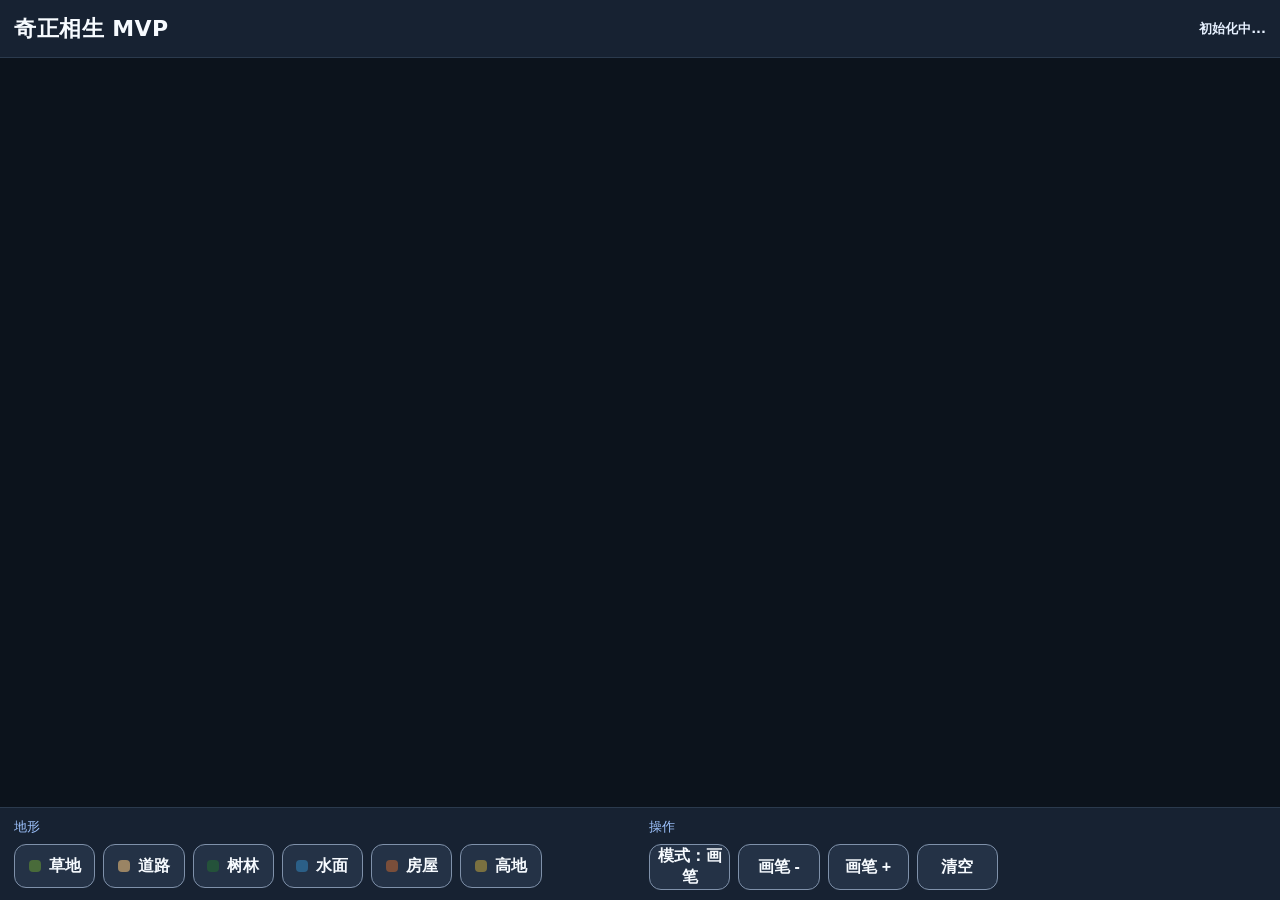
<file: index.html>
<!doctype html>
<html lang="zh-CN">
<head>
  <meta charset="utf-8" />
  <meta name="viewport" content="width=device-width, initial-scale=1" />
  <title>奇正相生 MVP</title>
  <link rel="stylesheet" href="style.css" />
</head>
<body>
  <div id="app">
    <header class="topbar">
      <div class="brand">奇正相生 MVP</div>
      <div id="statusText" class="status">初始化中...</div>
    </header>

    <main id="canvasWrap" class="canvas-wrap">
      <canvas id="gameCanvas"></canvas>
    </main>

    <footer class="toolbar">
      <section>
        <div class="section-title">地形</div>
        <div id="terrainButtons" class="button-row"></div>
      </section>
      <section>
        <div class="section-title">操作</div>
        <div class="button-row">
          <button id="modeButton">模式：画笔</button>
          <button id="brushMinus">画笔 -</button>
          <button id="brushPlus">画笔 +</button>
          <button id="clearButton">清空</button>
        </div>
      </section>
    </footer>
  </div>

  <script src="src/config.js"></script>
  <script src="src/state.js"></script>
  <script src="map/terrain.js"></script>
  <script src="map/mapData.js"></script>
  <script src="map/mapHit.js"></script>
  <script src="map/mapDraw.js"></script>
  <script src="map/mapBrush.js"></script>
  <script src="ui/uiLayout.js"></script>
  <script src="ui/uiButtons.js"></script>
  <script src="ui/uiText.js"></script>
  <script src="ui/uiState.js"></script>
  <script src="ui/uiBind.js"></script>
  <script src="input/pointerState.js"></script>
  <script src="input/pointerMap.js"></script>
  <script src="input/pointerBrush.js"></script>
  <script src="input/pointerPan.js"></script>
  <script src="input/pointerBind.js"></script>
  <script src="src/canvas.js"></script>
  <script src="src/loop.js"></script>
  <script src="src/app.js"></script>
</body>
</html>
</file>
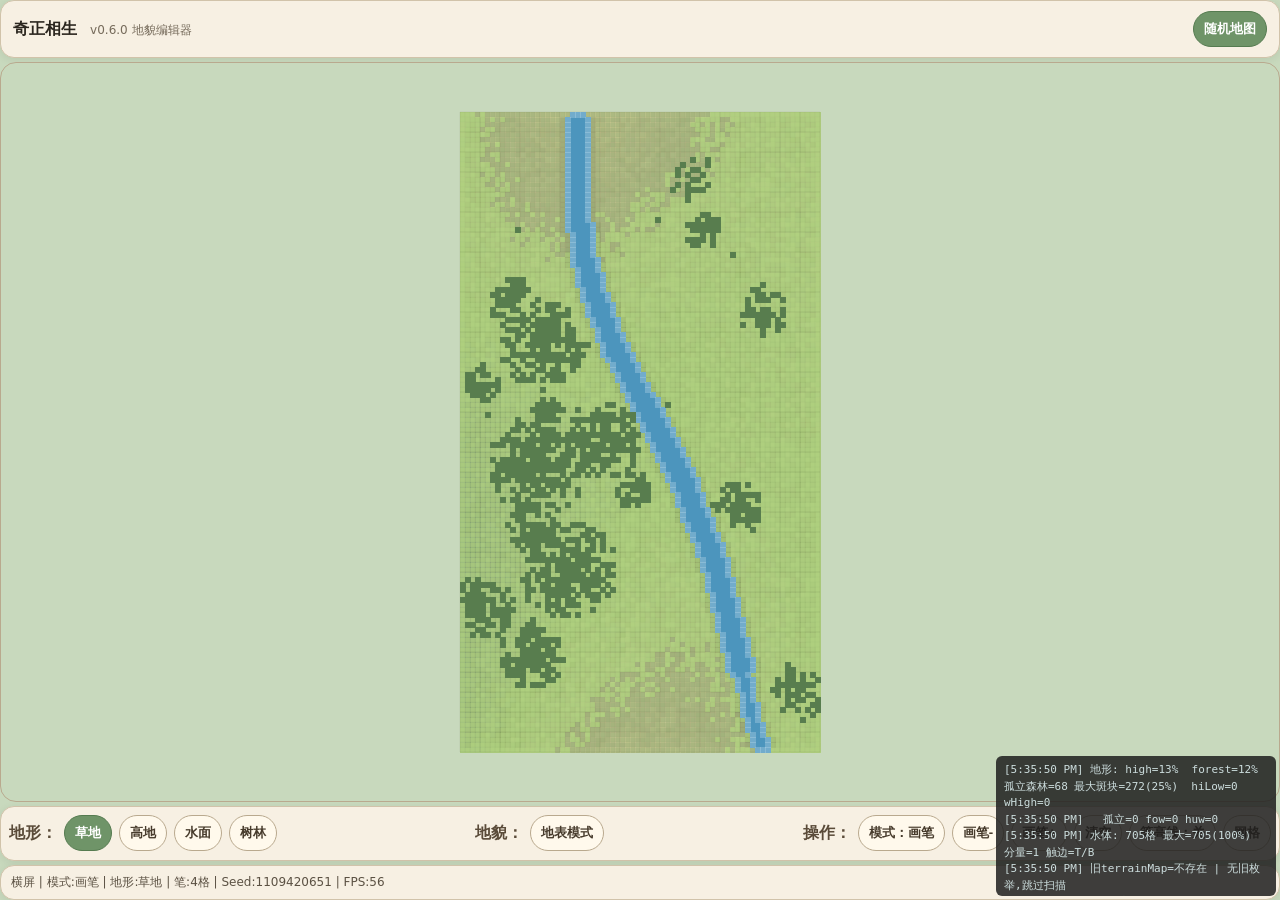
<file: qizheng-v0.4.1/index.html>
<!doctype html>
<html lang="zh-CN">
<head>
  <meta charset="utf-8" />
  <meta name="viewport" content="width=device-width, initial-scale=1, maximum-scale=1, user-scalable=no" />
  <title>奇正相生 v0.6.0 地貌编辑器</title>
  <link rel="stylesheet" href="./css/app.css" />
</head>
<body>
  <main id="app" class="app">
    <header class="topbar">
      <div>
        <strong>奇正相生</strong>
        <span>v0.6.0 地貌编辑器</span>
      </div>
      <button id="randomBtn" class="primary">随机地图</button>
    </header>

    <section class="canvasWrap">
      <canvas id="mapCanvas" aria-label="战术地图编辑画布"></canvas>
      <div id="loading" class="loading">初始化中...</div>
    </section>

    <section class="panel">
      <div class="row">
        <label>地形：</label>
        <button data-terrain="grass">草地</button>
        <button data-terrain="high">高地</button>
        <button data-terrain="water">水面</button>
        <button data-terrain="forest">树林</button>
      </div>
      <div class="row">
        <label>地貌：</label>
        <button id="landformModeBtn">地表模式</button>
        <button data-landform="mountain" class="lf hide">山地</button>
        <button data-landform="basin" class="lf hide">盆地</button>
        <button data-landform="plateau" class="lf hide">高原</button>
        <button data-landform="valley" class="lf hide">山谷</button>
        <button data-landform="smooth" class="lf hide">平滑</button>
      </div>
      <div class="row">
        <label>操作：</label>
        <button id="modeBtn">模式：画笔</button>
        <button id="brushDown">画笔-</button>
        <button id="brushUp">画笔+</button>
        <button id="clearBtn">清空</button>
        <button id="contourBtn">等高线：关</button>
        <button id="gridBtn">网格</button>
      </div>
    </section>

    <footer id="statusBar" class="status">竖屏 | 模式:画笔 | 地形:草地 | 笔:4格 | FPS:0</footer>
  </main>
  <script src="./js/qzNamespace.js"></script>
  <script src="./js/map/data/mapConstants.js"></script>
  <script src="./js/map/data/mapLayers.js"></script>
  <script src="./js/map/data/mapAccess.js"></script>
  <script src="./js/map/data/heightEdit.js"></script>
  <script src="./js/map/data/mapClear.js"></script>
  <script src="./js/prng.js"></script>
  <script src="./js/map/render/drawLayers.js"></script>
  <script src="./js/map/render/drawOverlay.js"></script>
  <script src="./js/map/render/drawContours.js"></script>
  <script src="./js/map/render/drawRelief.js"></script>
  <script src="./js/map/mapDraw.js"></script>
  <script src="./js/map/landform/landformCore.js"></script>
  <script src="./js/map/landform/landformBrushes.js"></script>
  <script src="./js/map/landform/deriveTerrain.js"></script>
  <script src="./js/map/mapBrush.js"></script>
  <script src="./js/ui/uiState.js"></script>
  <script src="./js/ui/uiControls.js"></script>
  <script src="./js/map/forest/forestPatch.js"></script>
  <script src="./js/map/water/riverPath.js"></script>
  <script src="./js/map/mapRandom.js"></script>
  <script src="./js/debug.js"></script>
  <script src="./js/main.js"></script>
</body>
</html>
</file>
<file: style.css>
* { box-sizing: border-box; }
html, body { margin: 0; height: 100%; overflow: hidden; }
body { font-family: system-ui, "Microsoft YaHei", sans-serif; background: #0d1420; color: #f7fbff; }

#app { height: 100dvh; display: flex; flex-direction: column; background: #111a27; }

.topbar { min-height: 58px; padding: 10px 14px; display: flex; align-items: center; gap: 12px; border-bottom: 1px solid #2b3a4d; background: #172232; }
.brand { font-size: 22px; font-weight: 900; white-space: nowrap; letter-spacing: .5px; }
.status { margin-left: auto; font-size: 13px; font-weight: 700; color: #e7f1ff; text-align: right; line-height: 1.5; }

.canvas-wrap { flex: 1; min-height: 0; display: flex; background: #0c131c; overflow: hidden; }
#gameCanvas { width: 100%; height: 100%; display: block; touch-action: none; cursor: crosshair; }

.toolbar { flex-shrink: 0; padding: 10px 14px; display: flex; gap: 18px; border-top: 1px solid #2b3a4d; background: #172232; }
.toolbar section { flex: 1; min-width: 0; }
.section-title { color: #9fc4ff; font-size: 13px; margin-bottom: 8px; }

.button-row { display: grid; gap: 8px; grid-template-columns: repeat(auto-fill, minmax(76px, 1fr)); }

button { min-height: 44px; border-radius: 12px; border: 1px solid #7f91aa; background: #243246; color: #f7fbff; font-size: 16px; font-weight: 800; }
button.active { border-color: #ffc84d; box-shadow: inset 0 0 0 2px #ffc84d; background: #30415b; }

.terrain-dot { display: inline-block; width: 12px; height: 12px; margin-right: 8px; border-radius: 4px; vertical-align: -1px; }

@media (max-width: 560px) {
  .topbar { align-items: flex-start; flex-direction: column; gap: 4px; }
  .status { margin-left: 0; text-align: left; }
  .toolbar { flex-direction: column; gap: 12px; }
  button { font-size: 15px; min-height: 42px; }
}
</file>
<file: qizheng-v0.4.1/css/app.css>
*{box-sizing:border-box}html,body{height:100%;margin:0;overflow:hidden}body{font-family:system-ui,-apple-system,"Microsoft YaHei",sans-serif;background:#c8d9bd;color:#2b261f;overscroll-behavior:none}.app{height:100%;display:flex;flex-direction:column;gap:4px}.topbar,.panel,.status{background:#f7f0e3;border:1px solid #d1c3aa;border-radius:14px;box-shadow:0 2px 8px #0001}.topbar{display:flex;align-items:center;justify-content:space-between;padding:10px 12px}.topbar span{font-size:12px;color:#766b5b;margin-left:8px}.canvasWrap{position:relative;flex:1;min-height:360px;border:1px solid #b9a98e;border-radius:16px;overflow:hidden;background:#c8d9bd;touch-action:none}.canvasWrap canvas{width:100%;height:100%;display:block}.loading{position:absolute;inset:0;display:grid;place-items:center;background:#f7f0e3;color:#5b5143}.loading.hide{display:none}.panel{padding:8px;display:flex;flex-direction:column;gap:8px}.row{display:flex;gap:7px;align-items:center;overflow-x:auto;padding-bottom:1px;min-height:33px}.row label{flex:0 0 auto;font-weight:700;color:#5a4b39}button{border:1px solid #b9a98e;background:#fff9ec;border-radius:999px;padding:8px 10px;font-weight:700;color:#473b2c;white-space:nowrap}button.primary,button.active{background:#6f9468;color:white;border-color:#557b50}.hide{display:none!important}.status{font-size:12px;padding:8px 10px;color:#5b5143;white-space:nowrap;overflow:hidden;text-overflow:ellipsis}@media (orientation:landscape){.panel{flex-direction:row;justify-content:space-between}.canvasWrap{min-height:300px}}@media (max-width:480px){.topbar{padding:6px 8px;gap:4px}.topbar span{display:none}button{padding:6px 8px}.canvasWrap{min-height:360px}}
</file>
